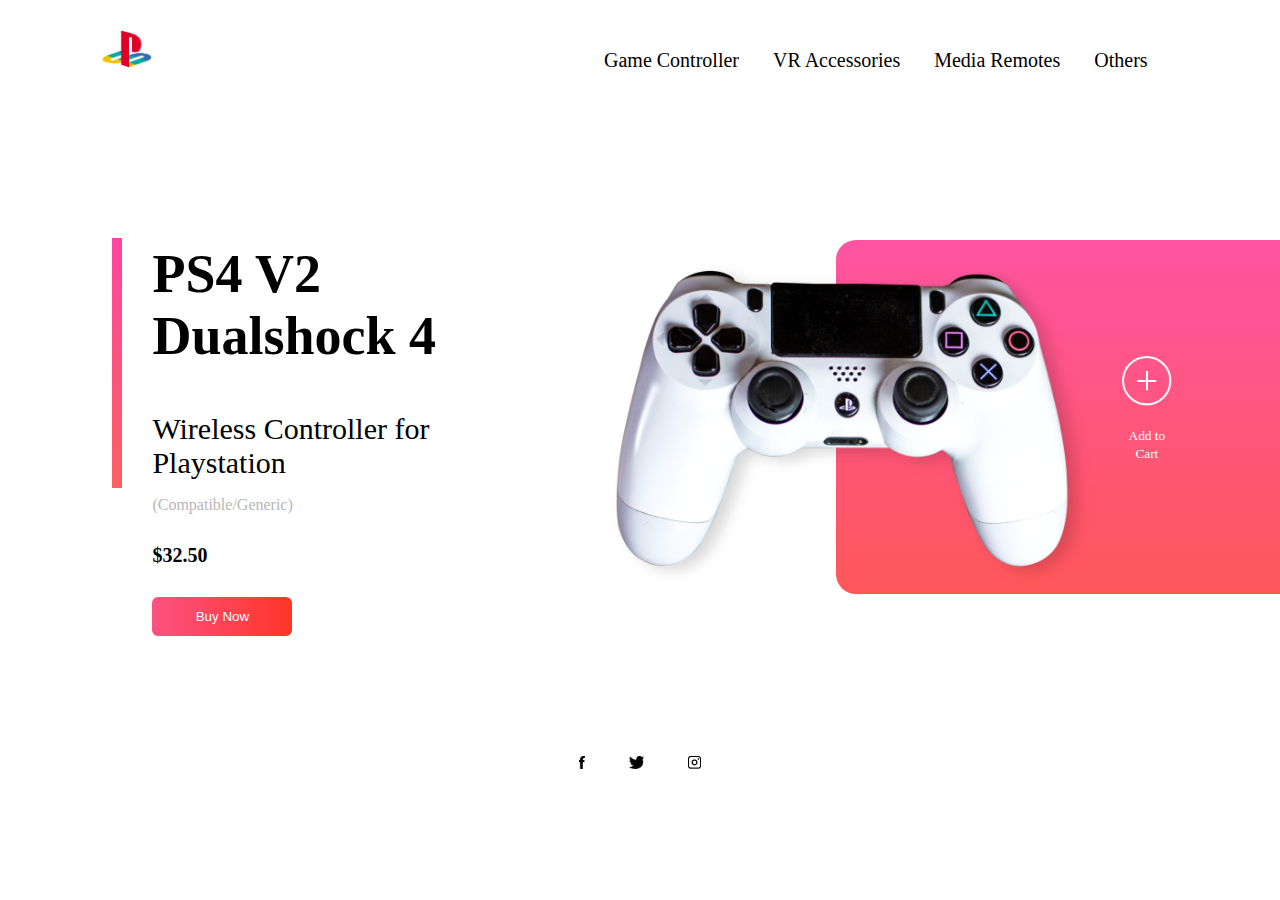
<file: Product show-case/index.html>
<!DOCTYPE html>
<html lang="en">
<head>
    <meta charset="UTF-8">
    <meta http-equiv="X-UA-Compatible" content="IE=edge">
    <meta name="viewport" content="width=device-width, initial-scale=1.0">
    <title>Gaming Shop</title>
    <link rel="icon" type="image/x-icon" href="favicon.ico">
      <!-- Style CSS -->
    <link rel="stylesheet" href="style.css">
    
</head>
<body>
    <div class="container">

        <div class="navbar">

            <img src="img/logo.png" alt="logo" class="logo">
            <nav>
                <ul id="menuList">
                    <li><a href="#">Game Controller</a></li>
                    <li><a href="#">VR Accessories</a></li>
                    <li><a href="#">Media Remotes</a></li>
                    <li><a href="#">Others</a></li>
                </ul>
            </nav>
            <img src="img/menu.png" alt="logo" class="menu-icon" onclick="togglemenu()">
        </div>

        <div class="row">
            <div class="col-1">
                <h2>PS4 V2 <br> Dualshock 4</h2>
                <h3>Wireless Controller for Playstation </h3>
                <p>(Compatible/Generic)</p>
                <h4>$32.50 </h4>
                <button type="text">Buy Now<img src="img/arrow.png" alt="arrow"></button>
            </div>
            <div class="col-2">
                <img src="img/controller.png" alt="controller" class="controller">
                <div class="color-box"></div>
                <div class="add-btn">
                    <img src="img/add.png" alt="add-button">
                    <p><small>Add to Cart</small></p>
                </div>
            </div>
        </div>

        <div class="social-links">
            <img src="img/fb.png" alt="social">
            <img src="img/tw.png" alt="social">
            <img src="img/ig.png" alt="social">
        </div>
    </div>

    <script>

        var menuList = document.getElementById("menuList");

        menuList.style.maxHeight = "0px";

        function togglemenu(){
            if(menuList.style.maxHeight == "0px")
                menuList.style.maxHeight = "230px";
            else
                menuList.style.maxHeight = "0px";                    
        }

    </script>
</body>
</html>
</file>
<file: Product show-case/style.css>
body{
    margin:0;
    padding: 0  ;

}
.container{
    width: 100%;
    min-height: 100vh;
    padding: 0 8%;
    overflow: hidden;
    box-sizing: border-box;
}

.navbar{
    width: 100%;   
    display: flex;
    align-items: center;
}

.logo{
    width: 50px;
    cursor: pointer;
    margin: 30px 0;
}

.logo:hover{
    transform: scale(1.2);
}

.menu-icon{
    display: none;
    width: 25px;
    cursor: pointer;
}

nav{
    flex:1;
    text-align: right;
}

nav ul li{
    list-style-type: none;
    display: inline-block;
    margin-right: 30px;
}

nav ul li a {
    text-decoration: none;
    color:#000;
    font-size: 20px;

}

nav ul li a:hover {
    color: #ff5ea2;
}

.row{
    display: flex;
    justify-content: space-between;
    align-items: center;
    margin: 100px 0;
}

.col-1{
    position: relative;
    flex-basis: 40%;
    margin-left: 50px;
    
}

.col-1 h2{
    font-size: 54px;
}

.col-1 h3{
    font-size: 30px;
    columns: #707070;
    font-weight: 100;
    margin: 20px 0 10px ;
}

.col-1 p{
    font-size: 16px;
    color: #b7b7b7;
    font-weight: 100;
}

.col-1 h4{
    font-size: 20px;
    margin: 30px 0;
}

.col-1 button{
    color: #fff;
    padding: 12px 10px;
    outline: none;
    border: 0;
    width: 140px;
    background:linear-gradient(to right,#fb5283,#ff3527);
    cursor: pointer;
    border-radius: 6px;
    transition: width 0.5 s;
}

.col-1 button img{
    display: none;
    width: 30px;
}

.col-1 button:hover img{
display: block;
margin-left: 3px;
}

.col-1 button:hover{
    width: 160px;
    display: flex;
    justify-content: space-around;
    align-items: center;
}

.col-1::after{
    content:'';
    position: absolute;
    top:40px;
    left: -40px;
    background:linear-gradient(#ff469f,#ff6062);
    width: 10px;
    height: 57%;
}

.col-2{
    flex-basis: 60%;
    position: relative;
    display: flex;
    align-items: center;
}

.col-2 .controller{
     width: 90%;
}

.color-box{
    position: absolute;
    right: 0;
    top: 0;
    background:linear-gradient(#ff54a2,#ff575a);
    width: 80%;
    height: 100%;
    z-index: -1;
    border-radius: 20px 0 0 20px;
    transform: translateX(150px);

}

.add-btn{
    text-align: center;
    cursor: pointer;
    color: #fff;
    margin: 0;
    padding: 0;
}

.add-btn img{
    width: 50px;
}

.social-links{
    text-align: center;
}

.social-links img{
    height: 13px; 
    cursor: pointer;
    margin: 20px;
    
}

.social-links img:hover{
    transform: scale(1.2);
    
}

/* Media queries */

@media only screen and (max-width:600px) {
    nav ul{
        background:linear-gradient(#ff54a2,#ff575a);
        width: 40%;
        position: absolute;
        top: 70px;
        right: 0;
        z-index: 2;
        border-radius: 3% 0 0 3%;
    }
    
    nav ul li{
        display: block;
        margin-top: 10px;
        padding: 5px;

    }

    nav ul li a{
        color:#fff;
        
    }
    .menu-icon{
        display: block;
        /* transition: display 1s; */
    }

    #menuList{
        overflow: hidden;
        
        transition: 0.5s;
    }

    .row{
        flex-direction: column-reverse;
        margin: 50px 0;
    }

    .col-2{
        flex-basis: 100%;
        margin-bottom: 50px;
    }
    .col-2 .controller{
        width: 77%;
    }

    .color-box{
        transform: translateX(75px);
    }
    .col-1{
        flex-basis: 100%;
    }

    .col-1 h2{
        font-size:35px;
        margin-bottom:5px;
    }
    .col-1 h3{
        font-size:30px;
        /* margin: 0;  */
    }
}
</file>
